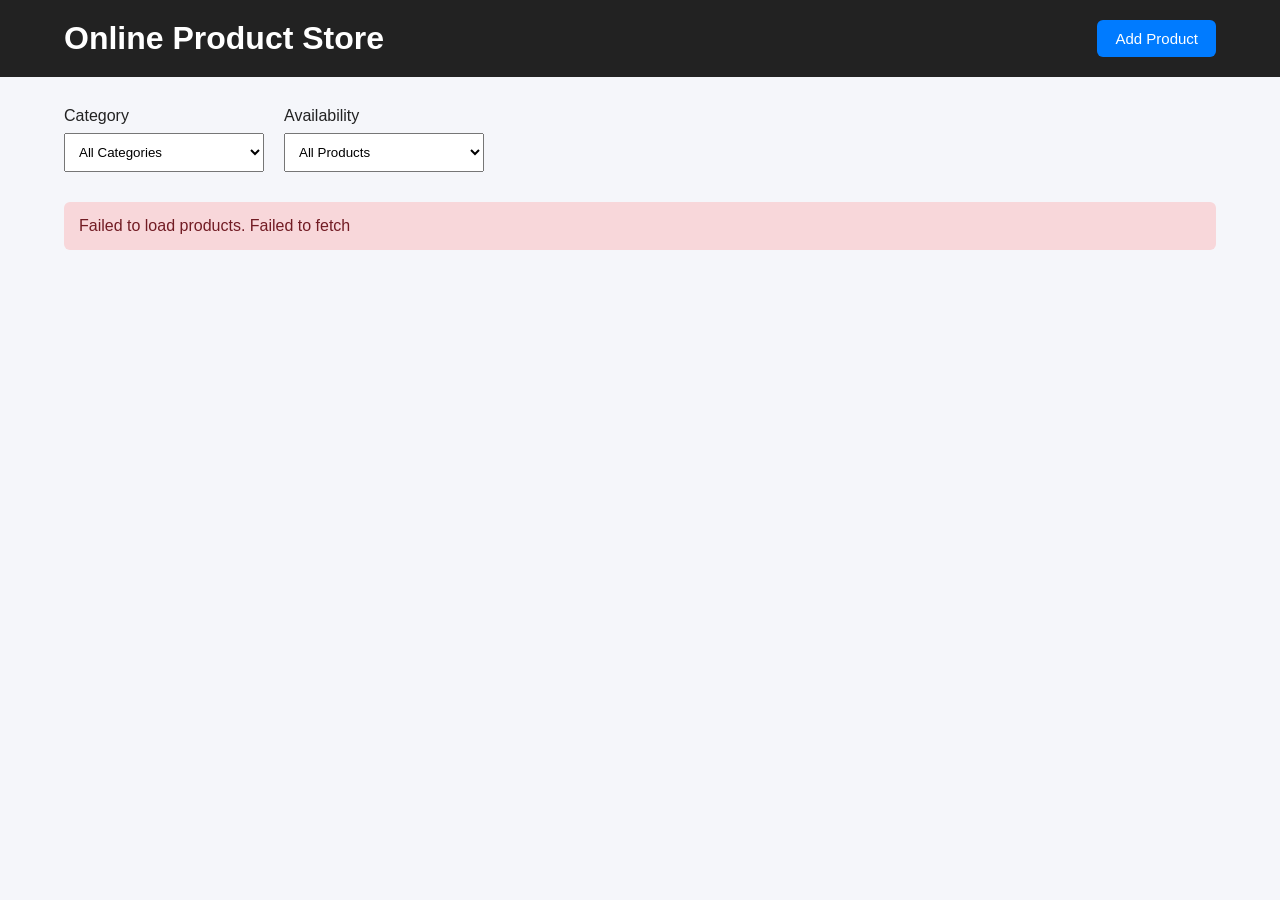
<file: index.html>
<!DOCTYPE html>
<html lang="en">
<head>
  <meta charset="UTF-8" />
  <meta name="viewport" content="width=device-width, initial-scale=1.0" />
  <title>Online Product Store</title>
  <link rel="stylesheet" href="css/style.css" />
</head>

<body>
  <header class="header">
    <div class="container header-content">
      <h1>Online Product Store</h1>

      <a href="add-product.html" class="btn primary-btn">Add Product</a>
    </div>
  </header>

  <main class="container">
    <section class="filters">
      <div class="filter-group">
        <label for="categoryFilter">Category</label>
        <select id="categoryFilter">
          <option value="all">All Categories</option>
        </select>
      </div>

      <div class="filter-group">
        <label for="availabilityFilter">Availability</label>
        <select id="availabilityFilter">
          <option value="all">All Products</option>
          <option value="available">In Stock Only</option>
          <option value="unavailable">Out of Stock Only</option>
        </select>
      </div>
    </section>

    <div id="loading" class="loading hidden">Loading products...</div>

    <div id="errorMessage" class="error-message hidden"></div>

    <section id="productContainer" class="product-grid"></section>
  </main>

  <script type="module" src="js/main.js"></script>
</body>
</html>
</file>
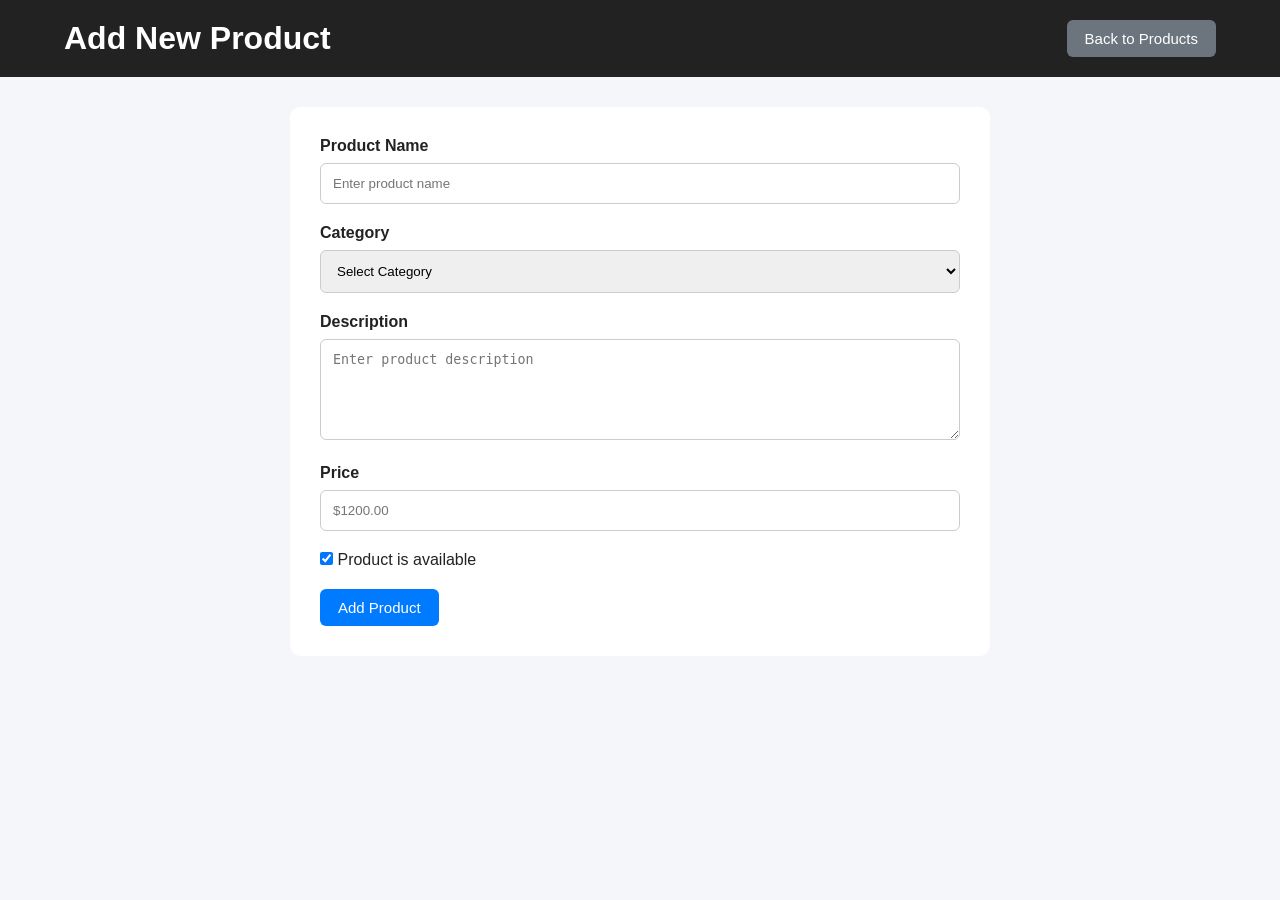
<file: add-product.html>
<!DOCTYPE html>
<html lang="en">
<head>
  <meta charset="UTF-8"/>
  <meta name="viewport" content="width=device-width, initial-scale=1.0"/>
  <title>Add Product</title>
  <link rel="stylesheet" href="css/style.css"/>
</head>

<body>
  <header class="header">
    <div class="container header-content">
      <h1>Add New Product</h1>
      <a href="index.html" class="btn secondary-btn">Back to Products</a>
    </div>
  </header>

  <main class="container form-container">
    <form id="productForm">
      <div class="form-group">
        <label for="name">Product Name</label>
        <input type="text" id="name" placeholder="Enter product name" />
        <small class="field-error" id="nameError"></small>
      </div>

      <div class="form-group">
        <label for="category">Category</label>
        <select id="category">
          <option value="">Select Category</option>
          <option value="computers">Computers</option>
          <option value="electronics">Electronics</option>
          <option value="audio">Audio</option>
        </select>
        <small class="field-error" id="categoryError"></small>
      </div>

      <div class="form-group">
        <label for="description">Description</label>
        <textarea id="description" rows="5" placeholder="Enter product description"></textarea>
        <small class="field-error" id="descriptionError"></small>
      </div>

      <div class="form-group">
        <label for="price">Price</label>
        <input type="text" id="price" placeholder="$1200.00" />
        <small class="field-error" id="priceError"></small>
      </div>

      <div class="checkbox-group">
        <input type="checkbox" id="available" checked />
        <label for="available">Product is available</label>
      </div>

      <button type="submit" class="btn primary-btn">Add Product</button>
    </form>
  </main>

  <script type="module" src="js/main.js"></script>
</body>
</html>
</file>
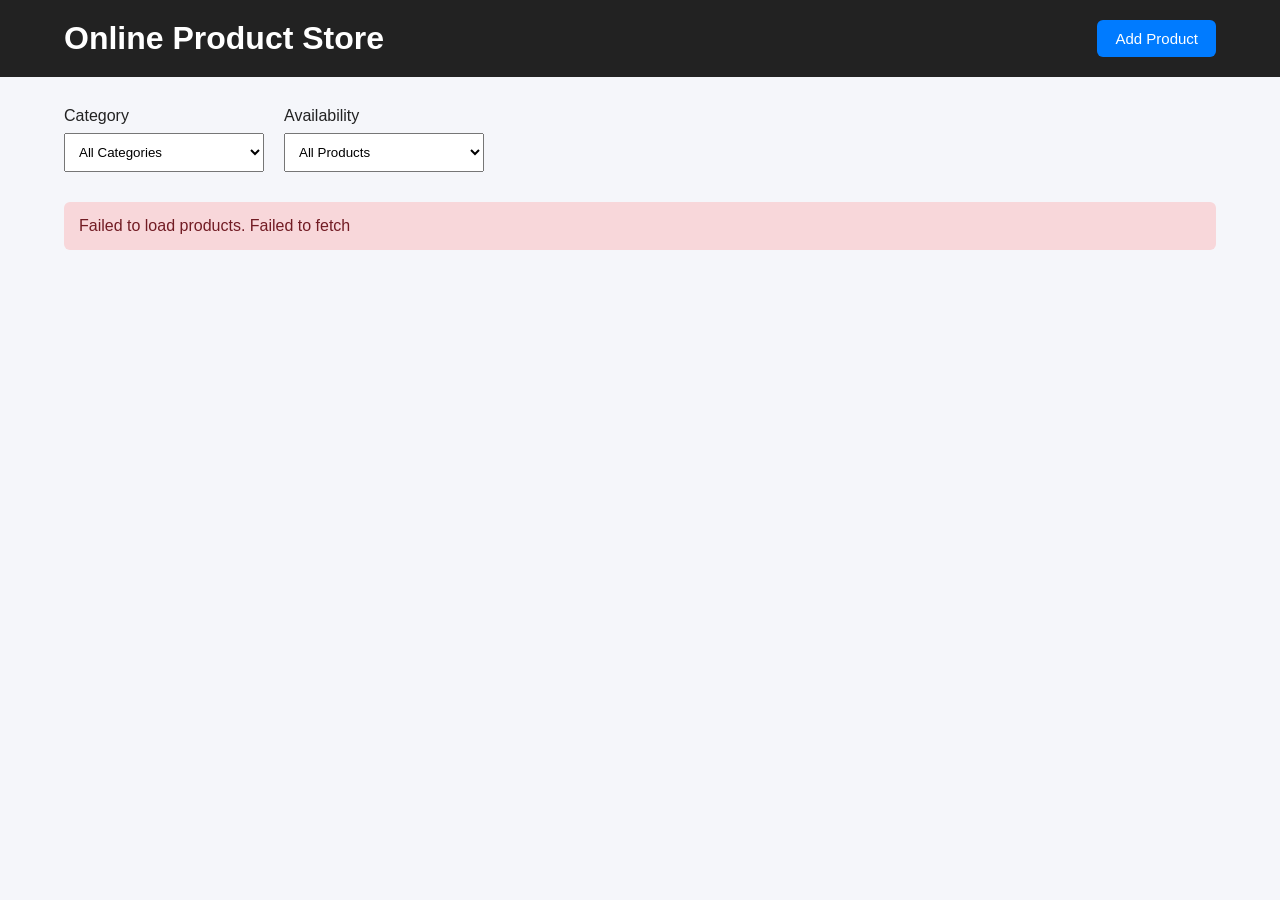
<file: edit-product.html>
<!DOCTYPE html>
<html lang="en">
<head>
  <meta charset="UTF-8"/>
  <meta name="viewport" content="width=device-width, initial-scale=1.0"/>
  <title>Edit Product</title>
  <link rel="stylesheet" href="css/style.css"/>
</head>

<body>
  <header class="header">
    <div class="container header-content">
      <h1>Edit Product</h1>
      <a href="index.html" class="btn secondary-btn">Back to Products</a>
    </div>
  </header>

  <main class="container form-container">
    <form id="productForm">
      <div class="form-group">
        <label for="name">Product Name</label>
        <input type="text" id="name"/>
        <small class="field-error" id="nameError"></small>
      </div>

      <div class="form-group">
        <label for="category">Category</label>
        <select id="category">
          <option value="">Select Category</option>
          <option value="computers">Computers</option>
          <option value="electronics">Electronics</option>
          <option value="audio">Audio</option>
        </select>
        <small class="field-error" id="categoryError"></small>
      </div>

      <div class="form-group">
        <label for="description">Description</label>
        <textarea id="description" rows="5"></textarea>
        <small class="field-error" id="descriptionError"></small>
      </div>

      <div class="form-group">
        <label for="price">Price</label>
        <input type="text" id="price" placeholder="$1200.00"/>
        <small class="field-error" id="priceError"></small>
      </div>

      <div class="checkbox-group">
        <input type="checkbox" id="available"/>
        <label for="available">Product is available</label>
      </div>

      <button type="submit" class="btn primary-btn">Update Product</button>
    </form>
  </main>

  <script type="module" src="js/main.js"></script>
</body>
</html>
</file>
<file: css/style.css>
* { box-sizing: border-box; margin: 0; padding: 0; }

body {
  font-family: Arial, sans-serif;
  background-color: #f5f6fa;
  color: #222;
}

.container { width: 90%; max-width: 1200px; margin: auto; }

.header {
  background-color: #222;
  color: white;
  padding: 20px 0;
  margin-bottom: 30px;
}

.header-content {
  display: flex;
  justify-content: space-between;
  align-items: center;
  gap: 15px;
}

.btn {
  border: none;
  padding: 10px 18px;
  border-radius: 6px;
  text-decoration: none;
  cursor: pointer;
  font-size: 15px;
  display: inline-block;
}

.primary-btn { background-color: #007bff; color: white; }
.secondary-btn { background-color: #6c757d; color: white; }

.filters { display: flex; gap: 20px; margin-bottom: 30px; flex-wrap: wrap; }

.filter-group { display: flex; flex-direction: column; gap: 8px; }
.filter-group select { padding: 10px; min-width: 200px; }

.product-grid {
  display: grid;
  grid-template-columns: repeat(auto-fill, minmax(280px, 1fr));
  gap: 20px;
}

.product-card {
  background-color: white;
  padding: 20px;
  border-radius: 10px;
  box-shadow: 0 2px 8px rgba(0,0,0,.1);
}

.product-card h2 { margin-bottom: 10px; }

.product-category {
  display: inline-block;
  background-color: #e9ecef;
  padding: 5px 10px;
  border-radius: 20px;
  margin-bottom: 10px;
}

.product-description { margin: 12px 0; color: #555; min-height: 44px; }

.product-price { font-size: 18px; font-weight: bold; margin-bottom: 10px; }

.status-badge {
  display: inline-block;
  padding: 6px 10px;
  border-radius: 8px;
  font-weight: bold;
  margin-top: 5px;
}

.status-in { background: #e6ffed; border: 1px solid #b7ebc6; color: #1b5e20; }
.status-out { background: #ffecec; border: 1px solid #f5b5b5; color: #b00020; }

.card-actions { display: flex; gap: 10px; margin-top: 15px; }
.delete-btn { background-color: #dc3545; color: white; }
.edit-btn { background-color: #ffc107; color: black; }

.loading { text-align: center; padding: 30px; font-size: 20px; }

.error-message {
  background-color: #f8d7da;
  color: #721c24;
  padding: 15px;
  margin-bottom: 20px;
  border-radius: 6px;
}

.hidden { display: none; }

.form-container { max-width: 700px; }

form {
  background-color: white;
  padding: 30px;
  border-radius: 10px;
}

.form-group { margin-bottom: 20px; }

.form-group label {
  display: block;
  margin-bottom: 8px;
  font-weight: bold;
}

.form-group input,
.form-group select,
.form-group textarea {
  width: 100%;
  padding: 12px;
  border: 1px solid #ccc;
  border-radius: 6px;
}

.checkbox-group { margin-bottom: 20px; }

.field-error { color: red; display: block; margin-top: 5px; }

@media (max-width: 600px) {
  .header-content { flex-direction: column; align-items: flex-start; }
  .filters { flex-direction: column; }
}
</file>
